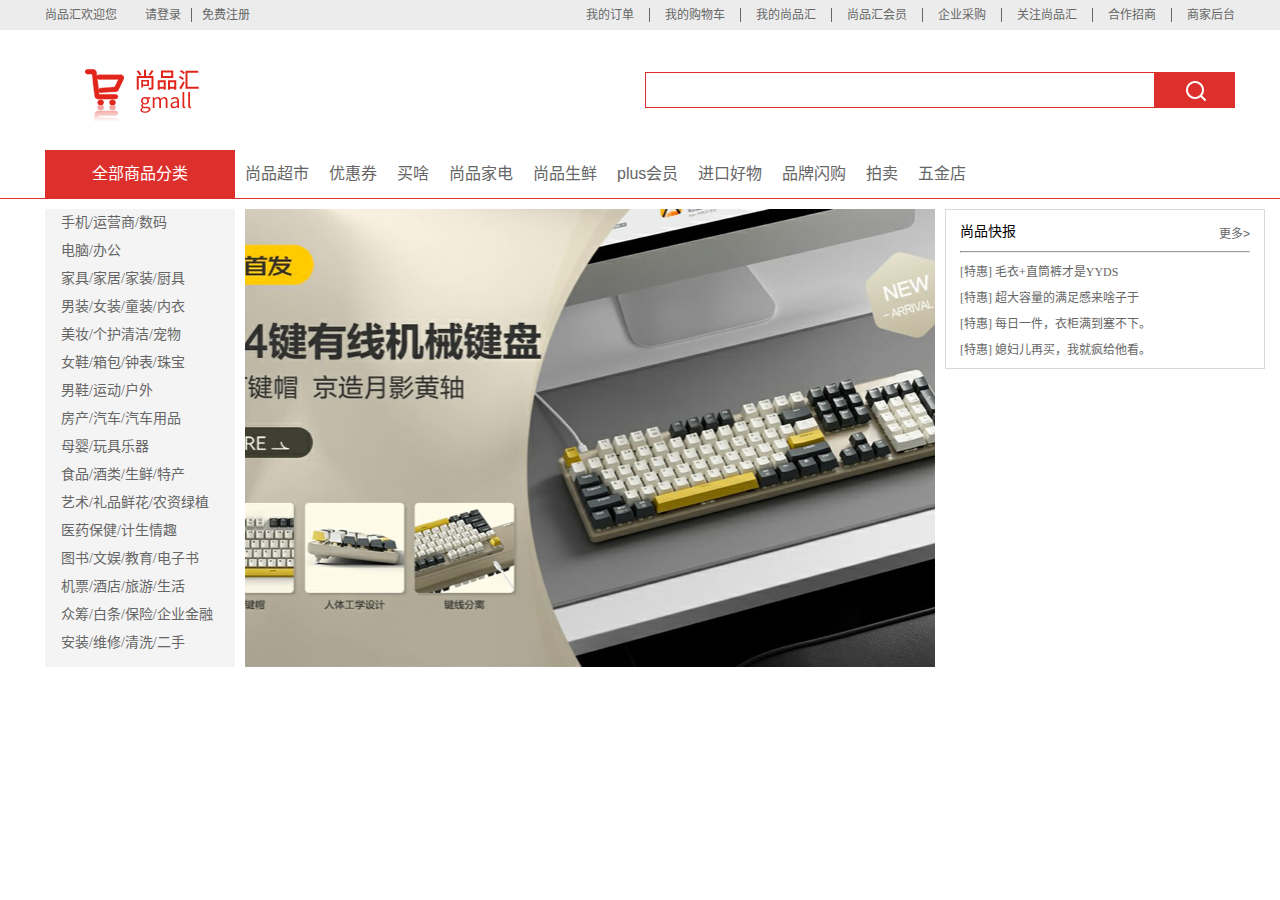
<file: index.html>
<!DOCTYPE html>
<html lang="zh-CN">
  <head>
    <meta charset="UTF-8" />
    <title>尚品汇</title>
    <!-- 引入页签图标 -->
    <link rel="shortcut icon" href="./favicon.ico" type="image/x-icon" />
    <!-- 引入重置样式 -->
    <link rel="stylesheet" href="./css/reset.css" />
    <!-- 引入样式 -->
    <link rel="stylesheet" href="./css/index.css" />
  </head>

  <body>
    <!-- 顶部导航条 -->
    <div class="topbar">
      <!-- 版心 -->
      <div class="container clearfix">
        <!-- 左侧欢迎区 -->
        <div class="welcome leftfix">
          <span class="hello">尚品汇欢迎您</span>
          <span>请</span>
          <a href="#" class="login">登录</a>
          <a href="#" class="register">免费注册</a>
        </div>
        <!-- 右侧导航区 -->
        <div class="topbar_right rightfix">
          <ul class="list clearfix">
            <li><a href="#">我的订单</a></li>
            <li><a href="#">我的购物车</a></li>
            <li><a href="#">我的尚品汇</a></li>
            <li><a href="#">尚品汇会员</a></li>
            <li><a href="#">企业采购</a></li>
            <li><a href="#">关注尚品汇</a></li>
            <li><a href="#">合作招商</a></li>
            <li><a href="#">商家后台</a></li>
          </ul>
        </div>
      </div>
    </div>

    <!-- 头部 -->
    <div class="header">
      <div class="container clearfix">
        <div class="logo leftfix">
          <img src="images/logo.png" alt="logo" />
        </div>
        <div class="search rightfix">
          <form action="#">
            <input type="text" />
            <button></button>
          </form>
        </div>
      </div>
    </div>

    <!-- 主导航 -->
    <div class="main-nav">
      <div class="container clearfix">
        <div class="all-types leftfix clearfix">全部商品分类</div>
        <ul class="main-nav-list leftfix">
          <li><a href="#">尚品超市</a></li>
          <li><a href="#">优惠券</a></li>
          <li><a href="#">买啥</a></li>
          <li><a href="#">尚品家电</a></li>
          <li><a href="#">尚品生鲜</a></li>
          <li><a href="#">plus会员</a></li>
          <li><a href="#">进口好物</a></li>
          <li><a href="#">品牌闪购</a></li>
          <li><a href="#">拍卖</a></li>
          <li><a href="#">五金店</a></li>
        </ul>
      </div>
    </div>

    <!-- 主要内容区 -->
    <div class="main-content">
      <div class="container clearfix">
        <ul class="slide-left leftfix">
          <li><a href="#">手机/运营商/数码</a></li>
          <li><a href="#">电脑/办公</a></li>
          <li><a href="#">家具/家居/家装/厨具</a></li>
          <li><a href="#">男装/女装/童装/内衣</a></li>
          <li><a href="#">美妆/个护清洁/宠物</a></li>
          <li><a href="#">女鞋/箱包/钟表/珠宝</a></li>
          <li><a href="#">男鞋/运动/户外</a></li>
          <li><a href="#">房产/汽车/汽车用品</a></li>
          <li><a href="#">母婴/玩具乐器</a></li>
          <li><a href="#">食品/酒类/生鲜/特产</a></li>
          <li><a href="#">艺术/礼品鲜花/农资绿植</a></li>
          <li><a href="#">医药保健/计生情趣</a></li>
          <li><a href="#">图书/文娱/教育/电子书</a></li>
          <li><a href="#">机票/酒店/旅游/生活</a></li>
          <li><a href="#">众筹/白条/保险/企业金融</a></li>
          <li><a href="#">安装/维修/清洗/二手</a></li>
        </ul>
        <div class="banner leftfix">
          <img src="./images/banner主图.png" alt="轮播图" />
        </div>
        <div class="slide-right leftfix clearfix">
          <div class="news">
            <div class="title clearfix">
              <span class="leftfix">尚品快报</span>
              <a class="rightfix" href="#">更多></a>
            </div>
            <hr />
            <ul class="msg-list">
              <li><a href="#">[特惠] 毛衣+直筒裤才是YYDS</a></li>
              <li><a href="#">[特惠] 超大容量的满足感来啥子于</a></li>
              <li><a href="#">[特惠] 每日一件，衣柜满到塞不下。</a></li>
              <li><a href="#">[特惠] 媳妇儿再买，我就疯给他看。</a></li>
            </ul>
          </div>
          <div class="events leftfix"></div>
        </div>
      </div>
    </div>
  </body>
</html>
</file>
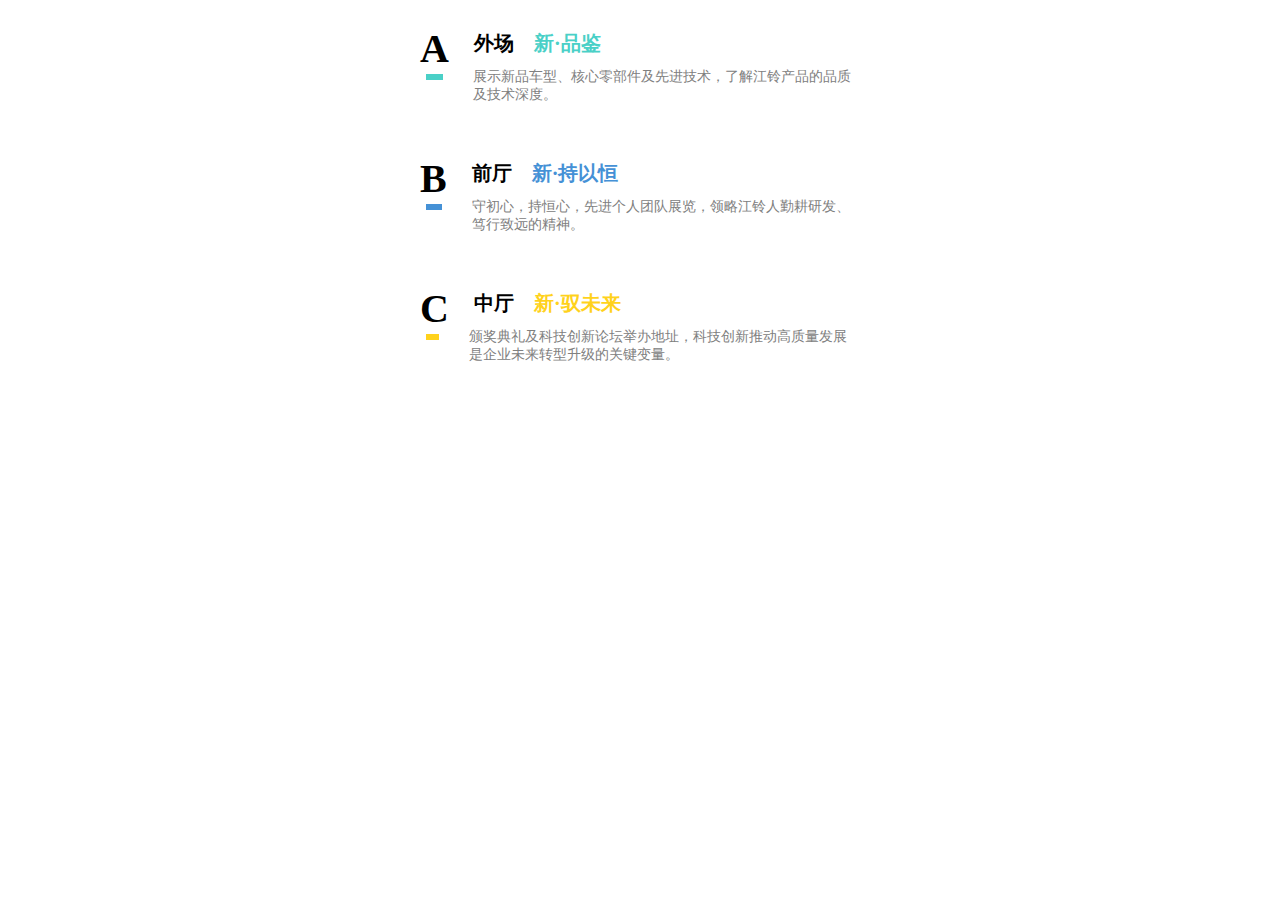
<file: 介绍卡片.html>
<!DOCTYPE html>
<html lang="en">
  <head>
    <meta charset="UTF-8" />
    <meta name="viewport" content="width=device-width, initial-scale=1.0" />
    <title>广告</title>
  </head>
  <body>
    <div class="container">
      <div class="ADcard">
        <div>
          <div class="card-top">
            <span class="letter">A</span><span class="cardTitle">外场</span
            ><span class="subTitle part-a-color">新·品鉴</span>
          </div>
          <div class="card-button">
            <div class="line part-a-color"></div>
            <p class="introduction">
              展示新品车型、核心零部件及先进技术，了解江铃产品的品质及技术深度。
            </p>
          </div>
        </div>
        <div>
          <div class="card-top">
            <span class="letter">B</span><span class="cardTitle">前厅</span
            ><span class="subTitle part-b-color">新·持以恒</span>
          </div>
          <div class="card-button">
            <div class="line part-b-color"></div>
            <p class="introduction">
              守初心，持恒心，先进个人团队展览，领略江铃人勤耕研发、笃行致远的精神。
            </p>
          </div>
        </div>
        <div>
          <div class="card-top">
            <span class="letter">C</span><span class="cardTitle">中厅</span
            ><span class="subTitle part-c-color">新·驭未来</span>
          </div>
          <div class="card-button">
            <div class="line part-c-color"></div>
            <p class="introduction">
              颁奖典礼及科技创新论坛举办地址，科技创新推动高质量发展是企业未来转型升级的关键变量。
            </p>
          </div>
        </div>
      </div>
    </div>
  </body>
</html>
<style>
  body {
    display: flex;
    align-items: center;
    justify-content: center;
  }
  .container {
    align-items: center;
    justify-content: center;
    /* border: 1px solid black; */
    border-radius: 20px;
    padding: 10px;
  }
  .ADcard {
    list-style-type: none;
    align-items: center;
    justify-content: center;
    padding: 10px;
    width: 440px;
  }
  .card-top,
  .card-button {
    display: flex;
  }
  .card-top {
    height: 30px;
    align-items: center;
  }
  .card-button {
    margin-bottom: 40px;
  }
  .letter {
    font-size: 40px;
    font-weight: bold;
    margin-top: 10px;
    margin-right: 25px;
  }
  .cardTitle {
    display: flex;
    font-size: 20px;
    font-weight: 800;
    margin-right: 20px;
  }
  .subTitle {
    font-size: 20px;
    font-weight: 800;
    display: flex;
  }
  .line {
    margin-top: 16px;
    margin-left: 6px;
    width: 20px;
    border-top: 20px solid;
    margin-right: 30px;
    border-top-width: 6px;
  }
  .part-a-color {
    color: rgb(74, 208, 199);
  }
  .part-b-color {
    color: rgb(69, 145, 214);
  }
  .part-c-color {
    color: rgb(255, 210, 28);
  }
  .introduction {
    margin-top: 10px;
    color: gray;
    font-size: 14px;
  }
</style>
</file>
<file: css/index.css>
/* 基础设置 */
.container {
  width: 1190px;
  margin: 0 auto;
}
/* #region顶部导航条start */
.topbar {
  height: 30px;
  background-color: #ececec;
}
.welcome {
  height: 30px;
  line-height: 30px;
  color: #666;
  font-size: 0;
}
.welcome span,
.welcome a {
  font-size: 12px;
}
.welcome .hello {
  margin-right: 28px;
}
.welcome .login {
  border-right: 1px solid;
  padding-right: 10px;
}
.welcome .register {
  padding-left: 10px;
}
.topbar_right .list {
  height: 30px;
  line-height: 30px;
}
.topbar_right .list li {
  float: left;
}
.topbar_right .list li a {
  font-size: 12px;
  padding: 0 15px;
  border-left: 1px solid;
}
.topbar_right .list li:first-child a {
  border-left: 0;
  padding-left: 0;
}
.topbar_right .list li:last-child a {
  padding-right: 0;
}
/* #endregion顶部导航条end */

/* #region头部start */
.header {
  height: 120px;
}
.logo {
  width: 190px;
  height: 120px;
}
.search form {
  margin-top: 42px;
  font-size: 0;
}
.search form input {
  width: 508px;
  height: 34px;
  border: 1px solid rgba(221, 48, 45, 1);
}
.search form button {
  width: 80px;
  height: 36px;
  background: #dd302d;
  border: 1px solid rgba(221, 48, 45, 1);
  background-image: url("../images/serch_icon.png");
  background-repeat: no-repeat;
  background-position: 28px 6px;
  cursor: pointer;
  vertical-align: top;
}
/* #endregion头部end */

/* #region主导航start */
.main-nav {
  height: 48px;
  border-bottom: 1px solid #dd302d;
}
.all-types {
  width: 190px;
  height: 48px;
  line-height: 48px;
  background: #dd302d;
  text-align: center;
  font-size: 16px;
  color: #ffffff;
  margin-right: 10px;
}
.main-nav-list li {
  float: left;
  height: 48px;
  line-height: 48px;
  padding-right: 20px;
  font-size: 16px;
}
.main-nav-list li:last-child {
  padding: 0;
}
/* #endregion主导航end */

/* #region主要内容区start */
.main-content {
  height: 458px;
  margin: 10px 0;
}
.main-content .slide-left {
  width: 190px;
  height: 458px;
  background: #f4f4f4;
}
.main-content .slide-left li {
  height: 28px;
  line-height: 28px;
  font-family: PingFangSC-Medium;
  font-size: 14px;
  color: #333333;
  font-weight: 500;
  padding-left: 16px;
}
/* #endregion主要内容区end */

/* #region主要内容区中间start */
.main-content .banner {
  width: 690px;
  height: 458px;
  margin: 0 10px;
}

/* #endregion主要内容区中间end */

/* #regionstart主要内容区右边start */
.slide-right {
  width: 290px;
  height: 458px;
}
.slide-right .news {
  width: 290px;
  height: 158px;
  padding: 0 14px;
  border: 1px solid rgba(217, 217, 217, 1);
}
.slide-right .news .title {
  margin-top: 15px;
  margin-bottom: 8px;
}
.slide-right .news span {
  font-family: PingFangSC-Regular;
  font-size: 14px;
  color: #000000;
  letter-spacing: 0;
  line-height: 14px;
  font-weight: 400;
  float: left;
}
.slide-right .msg-list {
}
.slide-right li {
  width: 262px;
  height: 14px;
  font-family: PingFangSC-Medium;
  font-size: 12px;
  color: #666666;
  letter-spacing: 0;
  line-height: 14px;
  font-weight: 500;
  margin: 12px 0;
}
/* #endregion主要内容区右边end */
</file>
